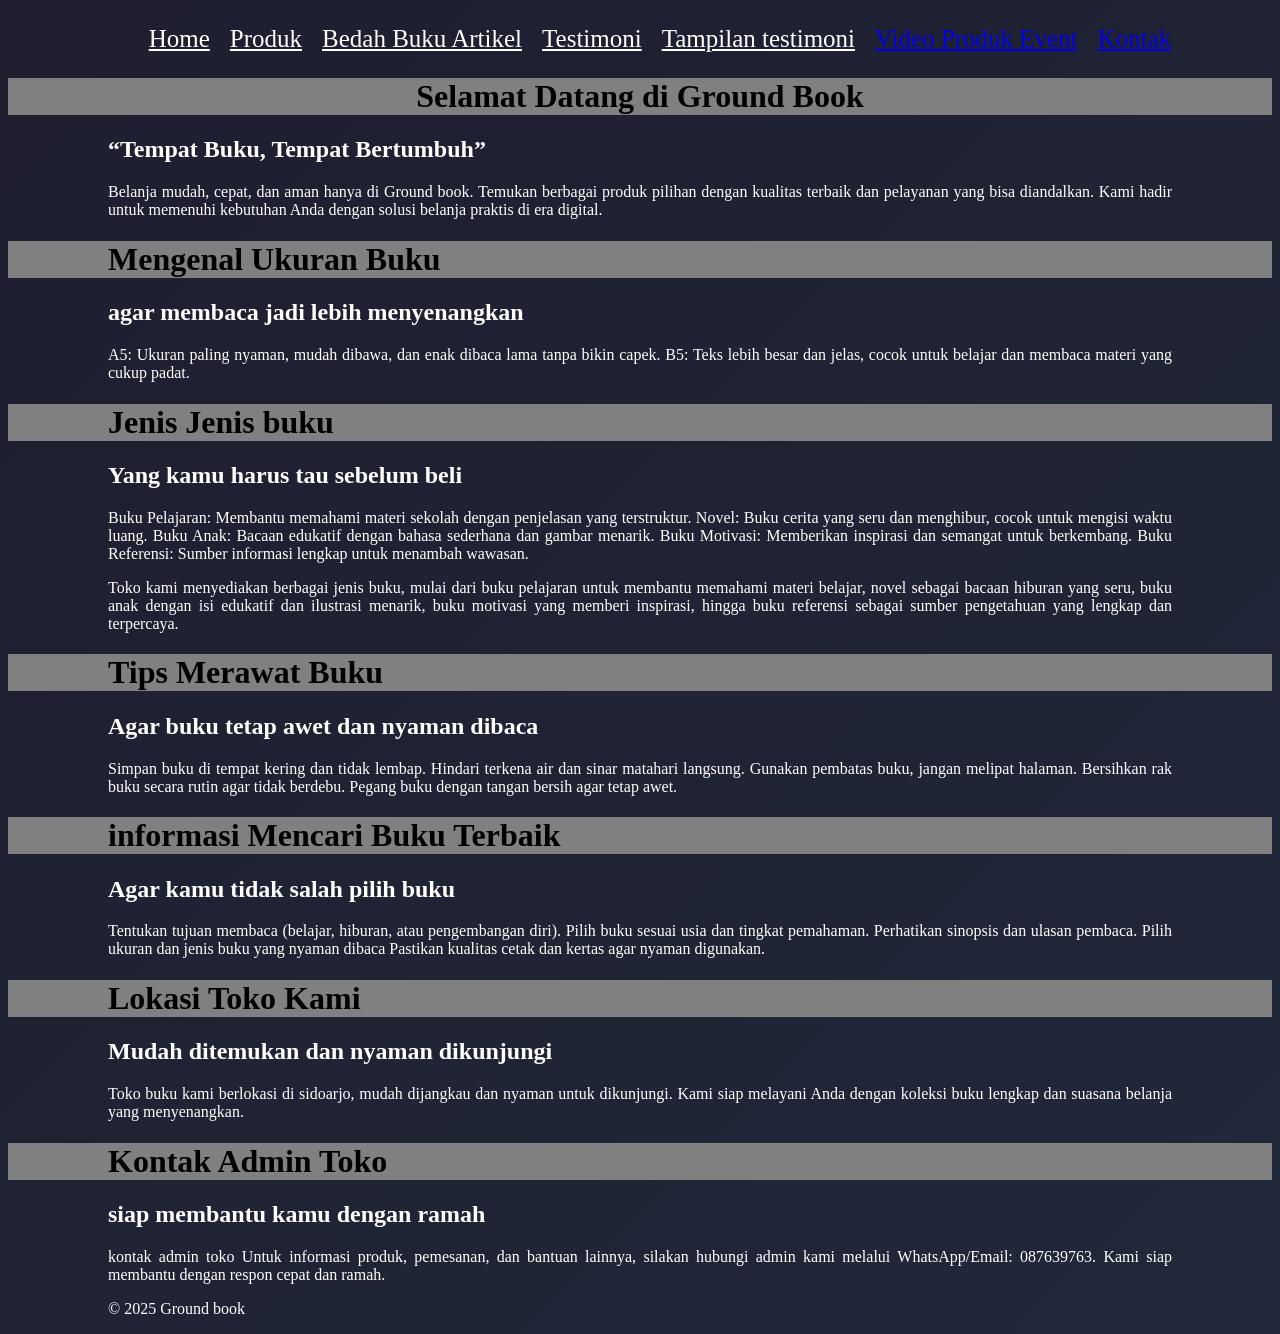
<file: Index.html>
<!DOCTYPE html>
<html lang="id">
<head>
<meta charset="UTF-8">
<meta name="viewport" content="width=device-width, initial-scale=1.0">
<title>Ground Book</title>
<link rel ="stylesheet" href ="style.css"/>
<nav class="navbar">
  <ul>
    <li class="Link"><a href="Home.html" class="Tulisan">Home</a></li>
    <li class="Link"><a href="produk.html" class="Tulisan">Produk</a></li>
    <li class="Link"><a href="bedah buku.html" class="Tulisan">Bedah Buku Artikel </a></li>
    <li class="Link"><a href="Testimoni.html" class="Tulisan">Testimoni</a></li>
    <li class="Link"><a href="tampil-testimoni.html"class="Tulisan">Tampilan testimoni</a></li>
    <li><a href="Video Produk Event.html">Video Produk Event</a></li>
<li><a href="Kontak.html">Kontak</a></li>
  </ul>
</nav>
</head>
<body class="Home">
    <h1 class="pembuka">  Selamat Datang di Ground Book </h1>
    <h2>“Tempat Buku, Tempat Bertumbuh”</h2>
    <p> Belanja mudah, cepat, dan aman hanya di Ground book. Temukan berbagai produk pilihan dengan kualitas terbaik dan pelayanan yang bisa diandalkan. Kami hadir untuk memenuhi kebutuhan Anda dengan solusi belanja praktis di era digital.
    </p>
    <h1>Mengenal Ukuran Buku </h1>
    <h2>agar membaca jadi lebih menyenangkan</h2>
    <p>A5: Ukuran paling nyaman, mudah dibawa, dan enak dibaca lama tanpa bikin capek.

B5: Teks lebih besar dan jelas, cocok untuk belajar dan membaca materi yang cukup padat.</p>
<h1>Jenis Jenis buku</h1>
<h2>Yang kamu harus tau sebelum beli</h2>
<p>Buku Pelajaran: Membantu memahami materi sekolah dengan penjelasan yang terstruktur.

Novel: Buku cerita yang seru dan menghibur, cocok untuk mengisi waktu luang.

Buku Anak: Bacaan edukatif dengan bahasa sederhana dan gambar menarik.

Buku Motivasi: Memberikan inspirasi dan semangat untuk berkembang.

Buku Referensi: Sumber informasi lengkap untuk menambah wawasan.</p>
<p>Toko kami menyediakan berbagai jenis buku, mulai dari buku pelajaran untuk membantu memahami materi belajar, novel sebagai bacaan hiburan yang seru, buku anak dengan isi edukatif dan ilustrasi menarik, buku motivasi yang memberi inspirasi, hingga buku referensi sebagai sumber pengetahuan yang lengkap dan terpercaya.</p>
<h1>Tips Merawat Buku</h1>
<h2>Agar buku tetap awet dan nyaman dibaca</h2>
<p>Simpan buku di tempat kering dan tidak lembap.

Hindari terkena air dan sinar matahari langsung.

Gunakan pembatas buku, jangan melipat halaman.

Bersihkan rak buku secara rutin agar tidak berdebu.

Pegang buku dengan tangan bersih agar tetap awet.</p>
<h1>informasi Mencari Buku Terbaik</h1>
<h2>Agar kamu tidak salah pilih buku</h2>
<p>Tentukan tujuan membaca (belajar, hiburan, atau pengembangan diri).

Pilih buku sesuai usia dan tingkat pemahaman.

Perhatikan sinopsis dan ulasan pembaca.

Pilih ukuran dan jenis buku yang nyaman dibaca

Pastikan kualitas cetak dan kertas agar nyaman digunakan.</p>
<h1>Lokasi Toko Kami</h1>
<h2>Mudah ditemukan dan nyaman dikunjungi</h2>
<p>Toko buku kami berlokasi di sidoarjo, mudah dijangkau dan nyaman untuk dikunjungi. Kami siap melayani Anda dengan koleksi buku lengkap dan suasana belanja yang menyenangkan.</p>
<h1>Kontak Admin Toko</h1>
<h2>siap membantu kamu dengan ramah</h2>
<p>kontak admin toko
Untuk informasi produk, pemesanan, dan bantuan lainnya, silakan hubungi admin kami melalui WhatsApp/Email: 087639763. Kami siap membantu dengan respon cepat dan ramah.</p>
</body>
<footer>
    <p>&copy; 2025 Ground book</p>
  </footer>
</html>
</file>
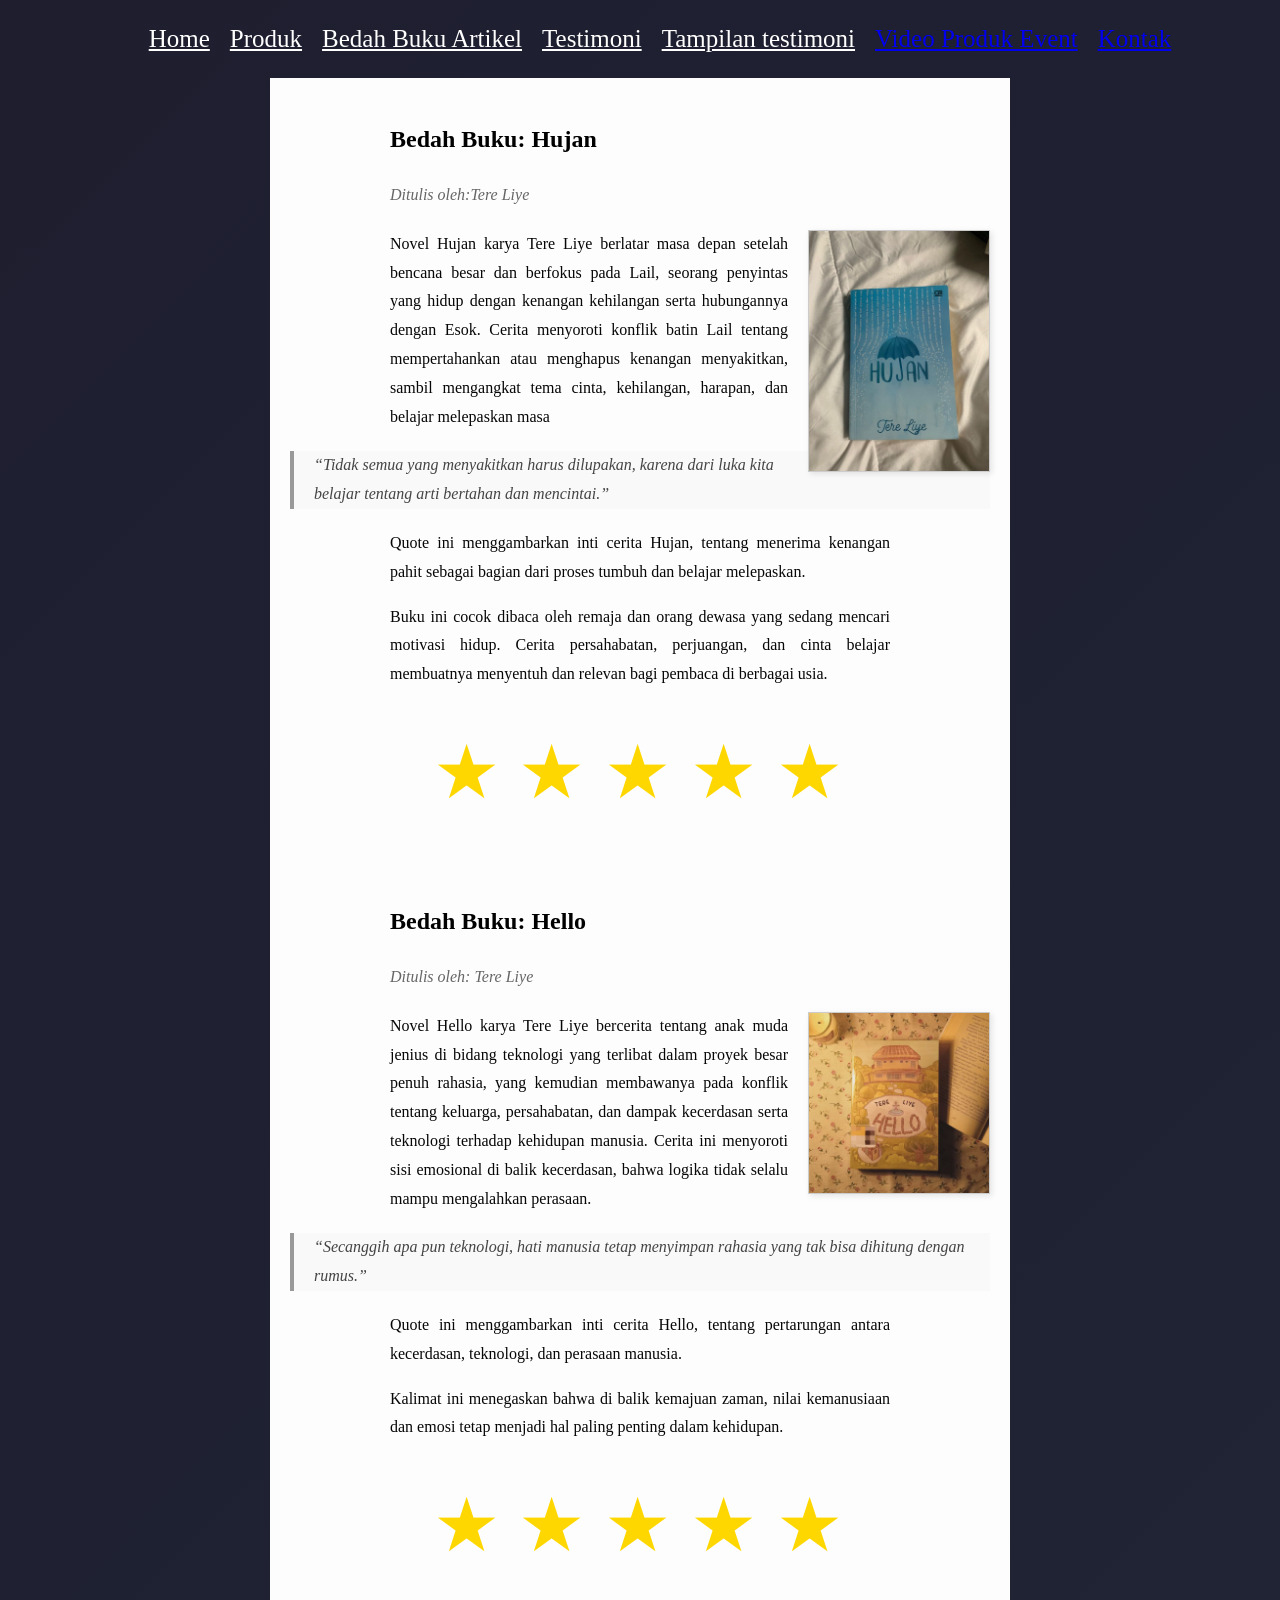
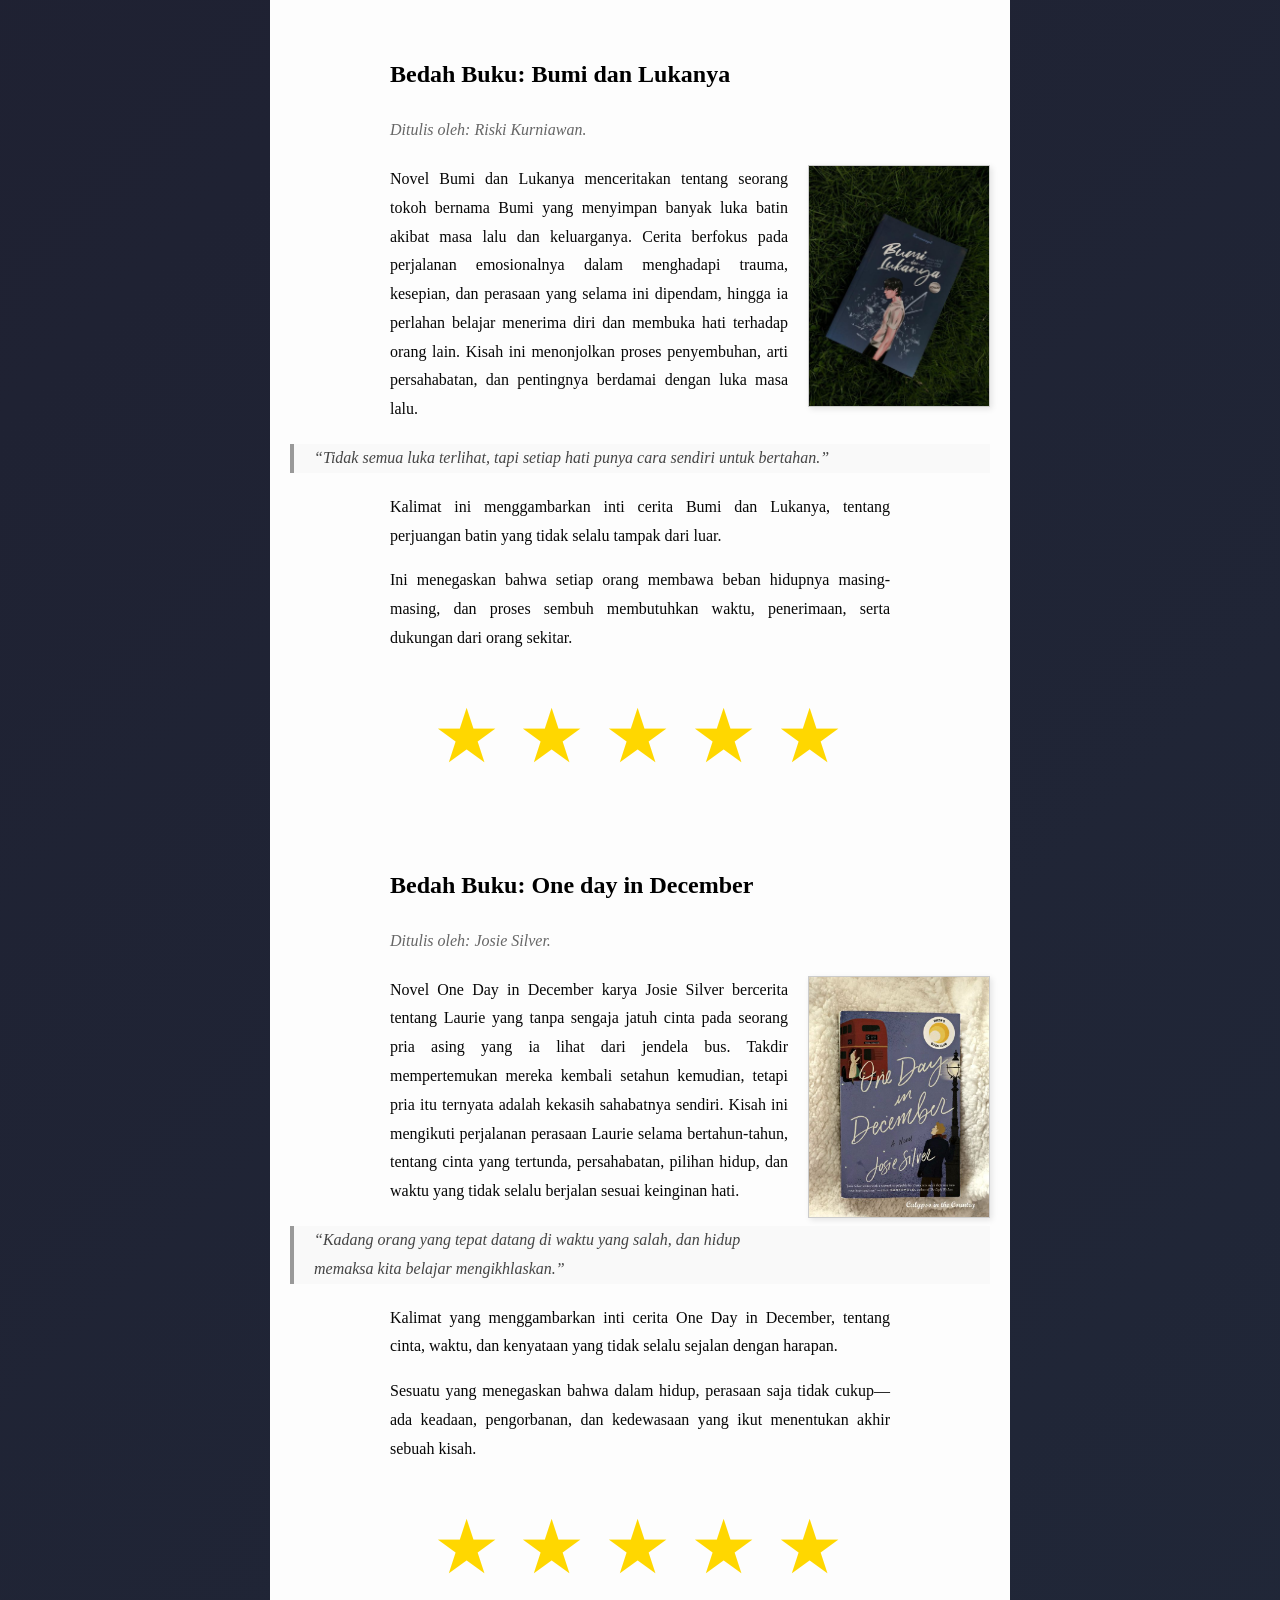
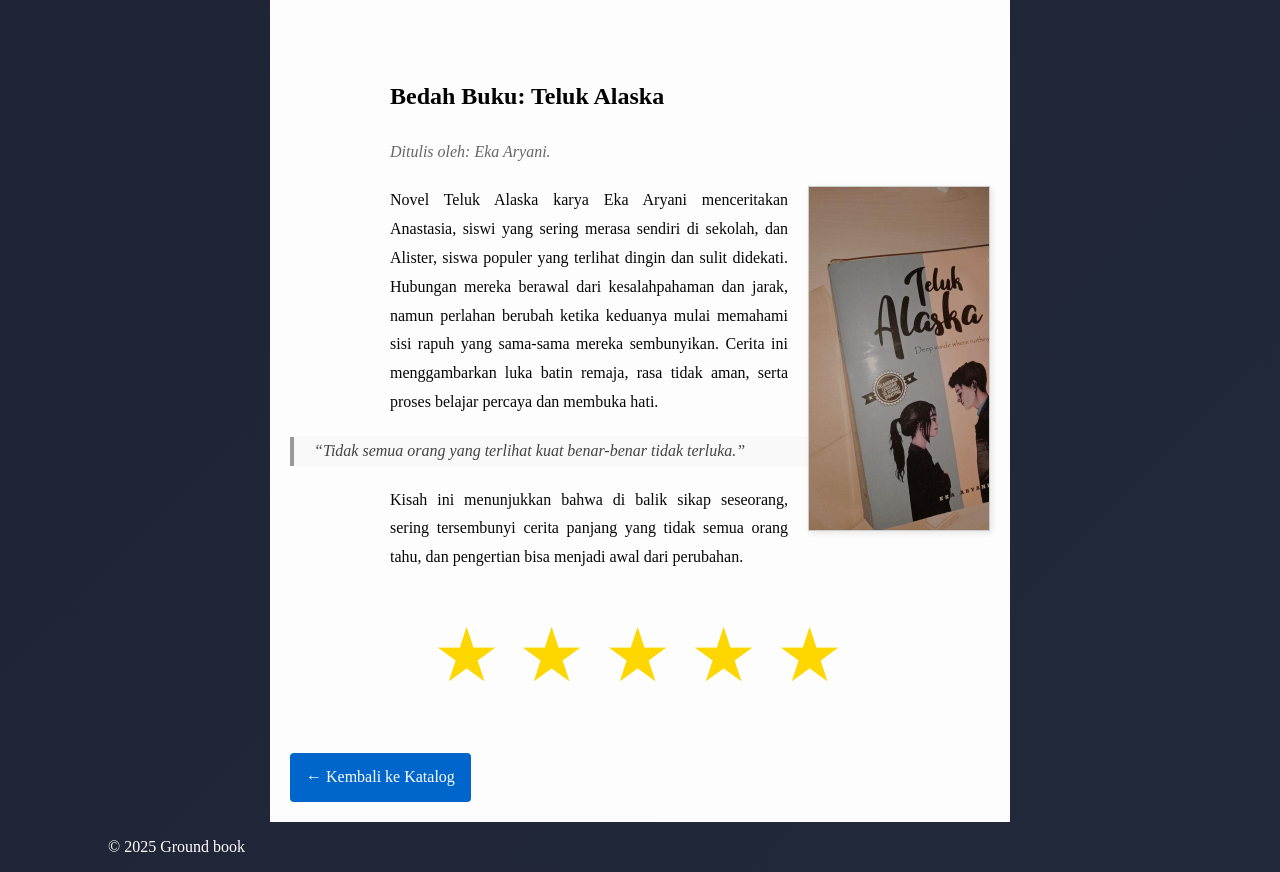
<file: bedah buku.html>
<!DOCTYPE html>
<html lang="id">
<head>
<meta charset="UTF-8">
<meta name="viewport" content="width=device-width, initial-scale=1.0">
<title>Bedah buku Ground</title>
<link rel ="stylesheet" href ="style.css"/>
<nav class="navbar">
  <ul>
    <li class="Link"><a href="Index.html" class="Tulisan">Home</a></li>
    <li class="Link"><a href="Produk.html" class="Tulisan">Produk</a></li>
     <li class="Link"><a href="Bedah buku.html" class="Tulisan">Bedah Buku Artikel</a></li>
     <li class="Link"><a href="Testimoni.html" class="Tulisan">Testimoni</a></li>
     <li class="Link"><a href="tampil-testimoni.html"class="Tulisan">Tampilan testimoni</a></li>
     <li><a href="Video Produk Event.html">Video Produk Event</a></li>
<li><a href="Kontak.html">Kontak</a></li>
  </ul>
</nav>
</head>
<body class="bedah">
<main class="artikel">
    <h2 style="color: black;">Bedah Buku: Hujan</h2>
    <p class="penulis">Ditulis oleh:Tere Liye</p>

    <img src="image/novel.jpg" alt="Sampul Novel hujan" class="sampul">

   <p>Novel Hujan karya Tere Liye berlatar masa depan setelah bencana besar dan berfokus pada Lail, seorang penyintas yang hidup dengan kenangan kehilangan serta hubungannya dengan Esok. Cerita menyoroti konflik batin Lail tentang mempertahankan atau menghapus kenangan menyakitkan, sambil mengangkat tema cinta, kehilangan, harapan, dan belajar melepaskan masa </p>
    <blockquote>
      “Tidak semua yang menyakitkan harus dilupakan, karena dari luka kita belajar tentang arti bertahan dan mencintai.”
    </blockquote>

    <p>
      Quote ini menggambarkan inti cerita Hujan, tentang menerima kenangan pahit sebagai bagian dari proses tumbuh dan belajar melepaskan.

    <p>
      Buku ini cocok dibaca oleh remaja dan orang dewasa yang sedang mencari motivasi hidup. Cerita persahabatan, perjuangan, dan cinta belajar
      membuatnya menyentuh dan relevan bagi pembaca di berbagai usia.
    </p>
    
    <div class="rating">
        <span>★</span>
        <span>★</span>
        <span>★</span>
        <span>★</span>
        <span>★</span>
    </div>
  </main>

  <main class="artikel">
    <h2 style="color: black;">Bedah Buku: Hello</h2>
    <p class="penulis">Ditulis oleh: Tere Liye</p>

    <img src="image/hello.jpg" alt="Sampul novel hello" class="sampul">

    <p>Novel Hello karya Tere Liye bercerita tentang anak muda jenius di bidang teknologi yang terlibat dalam proyek besar penuh rahasia, yang kemudian membawanya pada konflik tentang keluarga, persahabatan, dan dampak kecerdasan serta teknologi terhadap kehidupan manusia. Cerita ini menyoroti sisi emosional di balik kecerdasan, bahwa logika tidak selalu mampu mengalahkan perasaan.</p>
      
    

    <blockquote>
      “Secanggih apa pun teknologi, hati manusia tetap menyimpan rahasia yang tak bisa dihitung dengan rumus.”
    </blockquote>

    <p>Quote ini menggambarkan inti cerita Hello, tentang pertarungan antara kecerdasan, teknologi, dan perasaan manusia.</p>

    <p>
      Kalimat ini menegaskan bahwa di balik kemajuan zaman, nilai kemanusiaan dan emosi tetap menjadi hal paling penting dalam kehidupan.
    </p>
    <div class="rating">
        <span>★</span>
        <span>★</span>
        <span>★</span>
        <span>★</span>
        <span>★</span>
</div>

  </main>
  <main class="artikel">
    <h2 style="color: black;">Bedah Buku: Bumi dan Lukanya</h2>
    <p class="penulis">Ditulis oleh: Riski Kurniawan.</p>

    <img src="image/Bumi dan lukanya.jpg" alt="Sampul bumi dan lukanya" class="sampul">

    <p>
   Novel Bumi dan Lukanya menceritakan tentang seorang tokoh bernama Bumi yang menyimpan banyak luka batin akibat masa lalu dan keluarganya. Cerita berfokus pada perjalanan emosionalnya dalam menghadapi trauma, kesepian, dan perasaan yang selama ini dipendam, hingga ia perlahan belajar menerima diri dan membuka hati terhadap orang lain. Kisah ini menonjolkan proses penyembuhan, arti persahabatan, dan pentingnya berdamai dengan luka masa lalu.
    </p>

    <blockquote>
      “Tidak semua luka terlihat, tapi setiap hati punya cara sendiri untuk bertahan.”
    </blockquote>

    <p>
      Kalimat ini menggambarkan inti cerita Bumi dan Lukanya, tentang perjuangan batin yang tidak selalu tampak dari luar.

    <p>
     Ini menegaskan bahwa setiap orang membawa beban hidupnya masing-masing, dan proses sembuh membutuhkan waktu, penerimaan, serta dukungan dari orang sekitar.
    </p>
    <div class="rating">
        <span>★</span>
        <span>★</span>
        <span>★</span>
        <span>★</span>
        <span>★</span>
</div>

  </main>
  <main class="artikel">
    <h2 style="color: black;">Bedah Buku: One day in December</h2>
    <p class="penulis">Ditulis oleh: Josie Silver.</p>

    <img src="image/one day in december.jpg" alt="Sampul one day in december" class="sampul">

    <p>
   Novel One Day in December karya Josie Silver bercerita tentang Laurie yang tanpa sengaja jatuh cinta pada seorang pria asing yang ia lihat dari jendela bus. Takdir mempertemukan mereka kembali setahun kemudian, tetapi pria itu ternyata adalah kekasih sahabatnya sendiri. Kisah ini mengikuti perjalanan perasaan Laurie selama bertahun-tahun, tentang cinta yang tertunda, persahabatan, pilihan hidup, dan waktu yang tidak selalu berjalan sesuai keinginan hati.
</p>
    <blockquote>
      “Kadang orang yang tepat datang di waktu yang salah, dan hidup memaksa kita belajar mengikhlaskan.”
    </blockquote>

    <p>
      Kalimat yang menggambarkan inti cerita One Day in December, tentang cinta, waktu, dan kenyataan yang tidak selalu sejalan dengan harapan.
    <p>
     Sesuatu yang menegaskan bahwa dalam hidup, perasaan saja tidak cukup—ada keadaan, pengorbanan, dan kedewasaan yang ikut menentukan akhir sebuah kisah.
    </p>
    <div class="rating">
        <span>★</span>
        <span>★</span>
        <span>★</span>
        <span>★</span>
        <span>★</span>
</div>

  </main>
  <main class="artikel">
    <h2 style="color: black;">Bedah Buku: Teluk Alaska</h2>
    <p class="penulis">Ditulis oleh: Eka Aryani.</p>

    <img src="image/Teluk Alaska Novel.jpg" alt="Sampul teluk alaska" class="sampul">

    <p>Novel Teluk Alaska karya Eka Aryani menceritakan Anastasia, siswi yang sering merasa sendiri di sekolah, dan Alister, siswa populer yang terlihat dingin dan sulit didekati. Hubungan mereka berawal dari kesalahpahaman dan jarak, namun perlahan berubah ketika keduanya mulai memahami sisi rapuh yang sama-sama mereka sembunyikan. Cerita ini menggambarkan luka batin remaja, rasa tidak aman, serta proses belajar percaya dan membuka hati.
    </p>

    <blockquote>
      “Tidak semua orang yang terlihat kuat benar-benar tidak terluka.”
    </blockquote>

    <p>Kisah ini menunjukkan bahwa di balik sikap seseorang, sering tersembunyi cerita panjang yang tidak semua orang tahu, dan pengertian bisa menjadi awal dari perubahan.</p>
  <div class="rating">
        <span>★</span>
        <span>★</span>
        <span>★</span>
        <span>★</span>
        <span>★</span>
</div>


    <a href="produk.html" class="btn-kembali">← Kembali ke Katalog</a>
  </main>
    <footer>
    <p style="color: white;">&copy; 2025 Ground book</p>
  </footer>


</body>
</html>
</file>
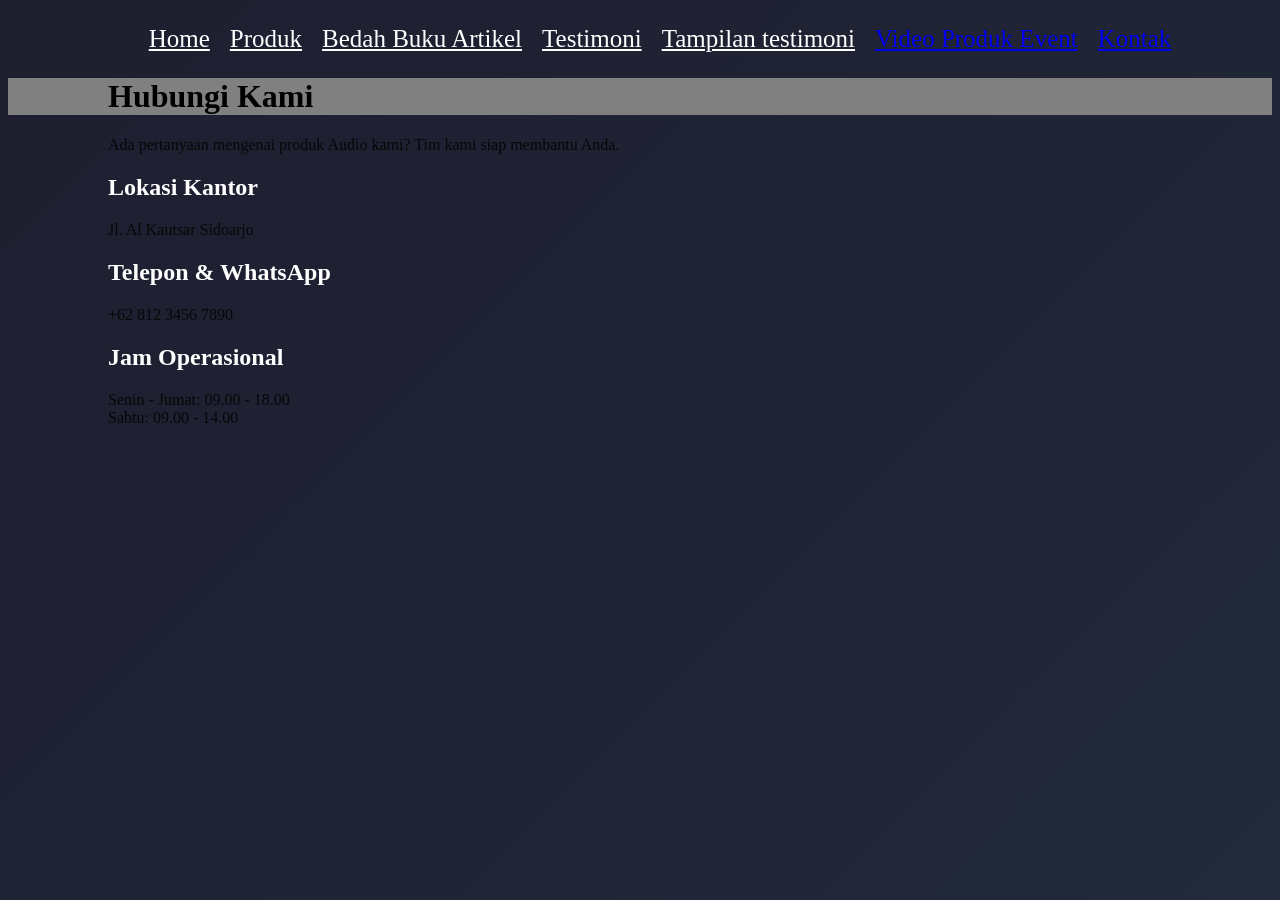
<file: Kontak.html>
<!DOCTYPE html>
<html lang="id">
<head>
<meta charset="UTF-8">
<meta name="viewport" content="width=device-width, initial-scale=1.0">
<title>Bedah buku Ground</title>
<link rel ="stylesheet" href ="style.css"/>
<nav class="navbar">
  <ul>
    <li class="Link"><a href="Index.html" class="Tulisan">Home</a></li>
    <li class="Link"><a href="Produk.html" class="Tulisan">Produk</a></li>
     <li class="Link"><a href="Bedah buku.html" class="Tulisan">Bedah Buku Artikel</a></li>
     <li class="Link"><a href="Testimoni.html" class="Tulisan">Testimoni</a></li>
     <li class="Link"><a href="tampil-testimoni.html"class="Tulisan">Tampilan testimoni</a></li>
     <li><a href="Video Produk Event.html">Video Produk Event</a></li>
<li><a href="Kontak.html">Kontak</a></li>
  </ul>
</nav>
</head>

<body>
    <div class="contact-wrapper">
    <div class="contact-header">
        <h1>Hubungi Kami</h1>
        <p>Ada pertanyaan mengenai produk Audio kami? Tim kami siap membantu Anda.</p>
    </div>

    <div class="contact-grid">
        <div class="info-side">
            <div class="info-box">
                <i class="fas fa-location-dot"></i>
                <div>
                    <h2>Lokasi Kantor</h2>
                    <p>Jl. Al Kautsar Sidoarjo</p>
                </div>
            </div>

            <div class="info-box">
                <i class="fas fa-phone"></i>
                <div>
                    <h2>Telepon & WhatsApp</h2>
                    <p>+62 812 3456 7890</p>
                </div>
            </div>

            <div class="info-box">
                <i class="fas fa-clock"></i>
                <div>
                    <h2>Jam Operasional</h2>
                    <p>Senin - Jumat: 09.00 - 18.00<br>Sabtu: 09.00 - 14.00</p>
                </div>
            </div>


        </div>

    <div class="map-container">
        <iframe src="https://www.google.com/maps/embed?pb=!1m18!1m12!1m3!1d3957.1472856424264!2d112.6455903748651!3d-7.38754789262208!2m3!1f0!2f0!3f0!3m2!1i1024!2i768!4f13.1!3m3!1m2!1s0x2dd7e2f40676d005%3A0x26e010ff086e0f22!2sPesantren%20Al%20Kautsar%20Sidoarjo!5e0!3m2!1sid!2sid!4v1709360000000!5m2!1sid!2sid"width="100%" height="300" style="border:0;" allowfullscreen="" loading="lazy"></iframe>
    </div>
</div>
</body>
</file>
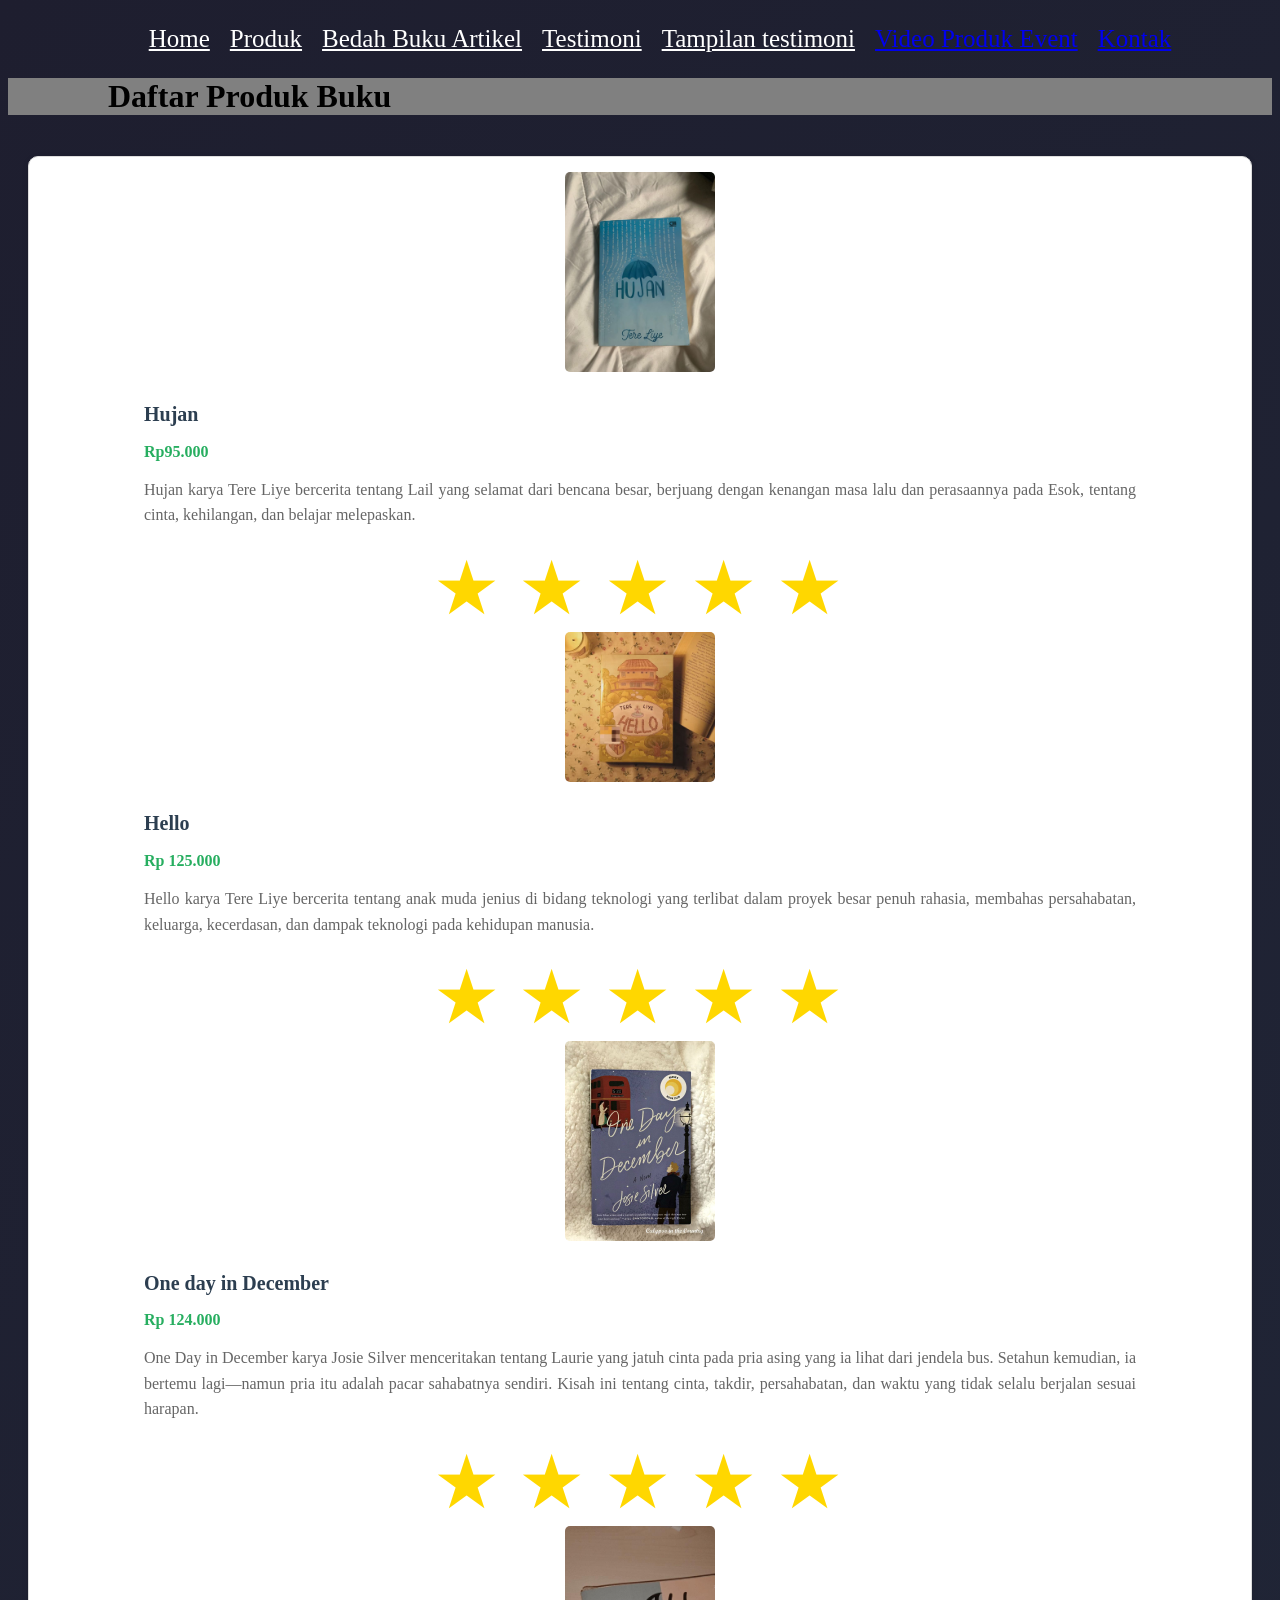
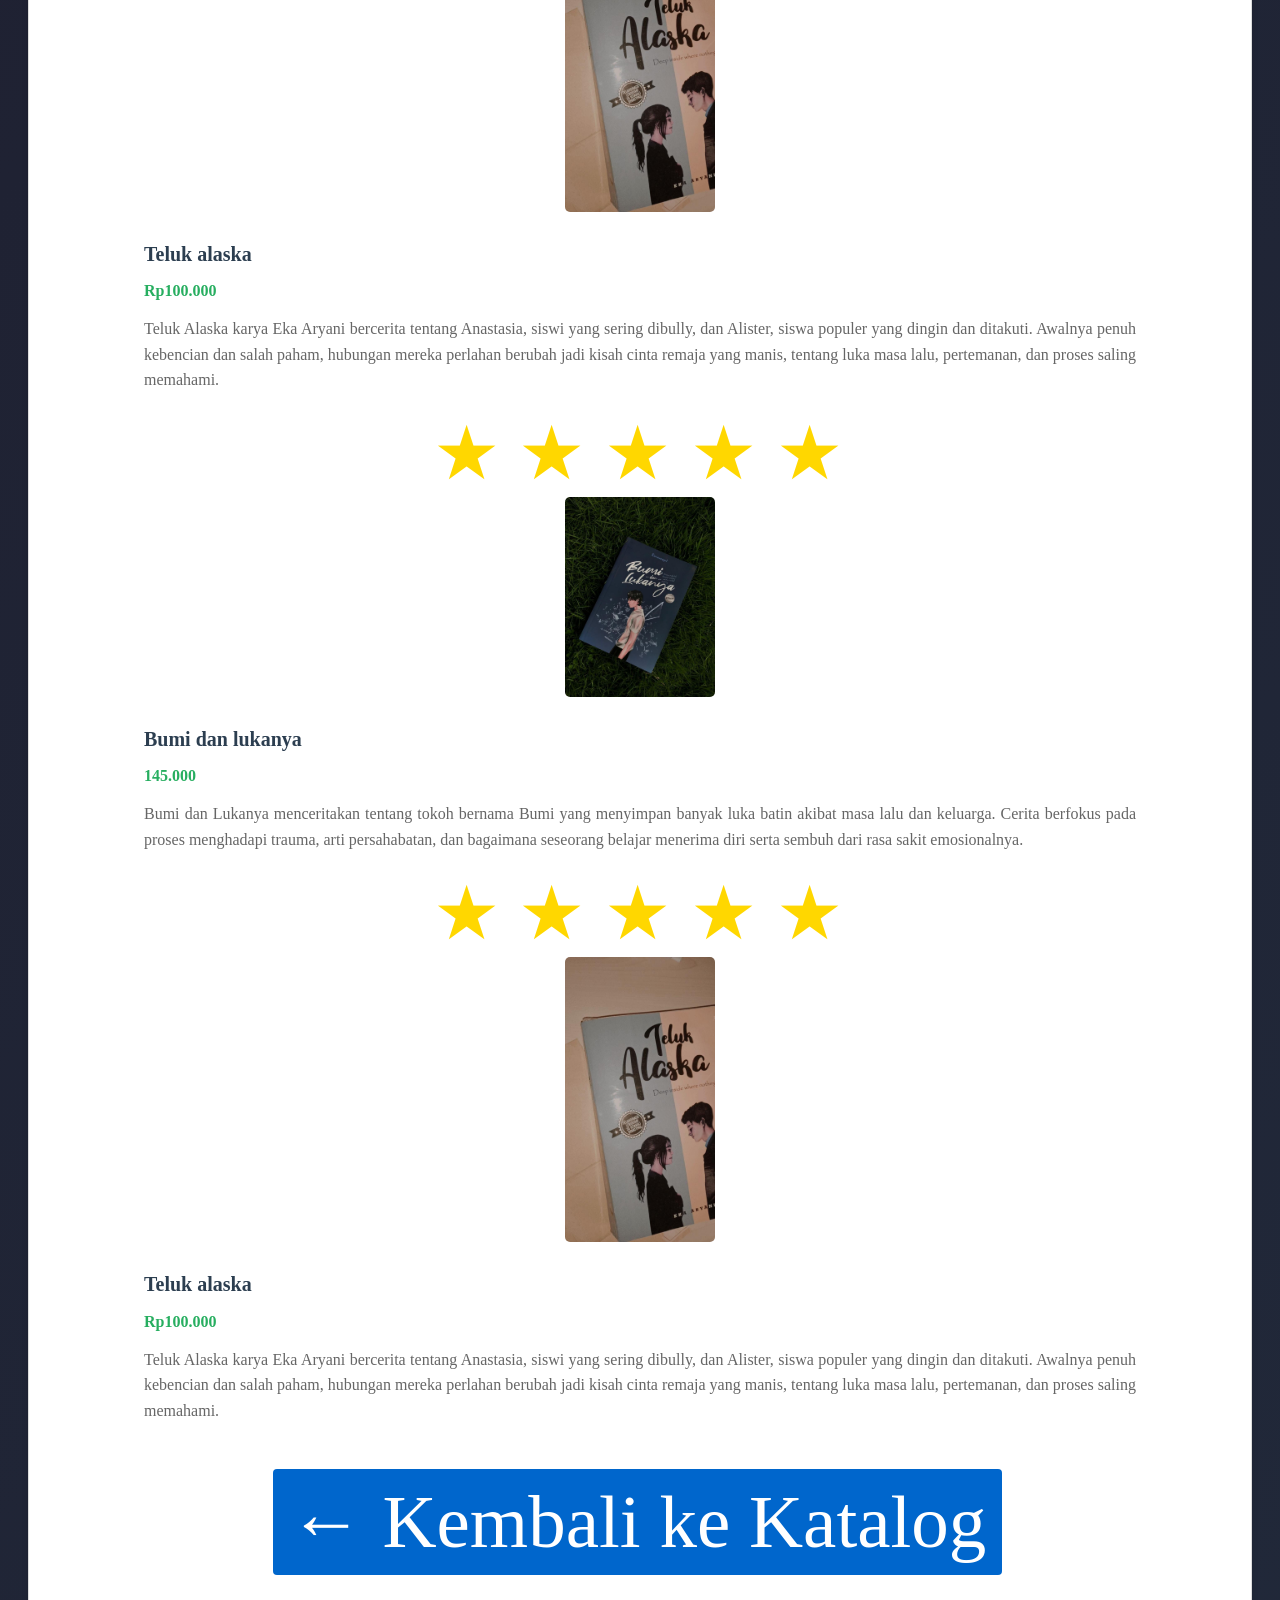
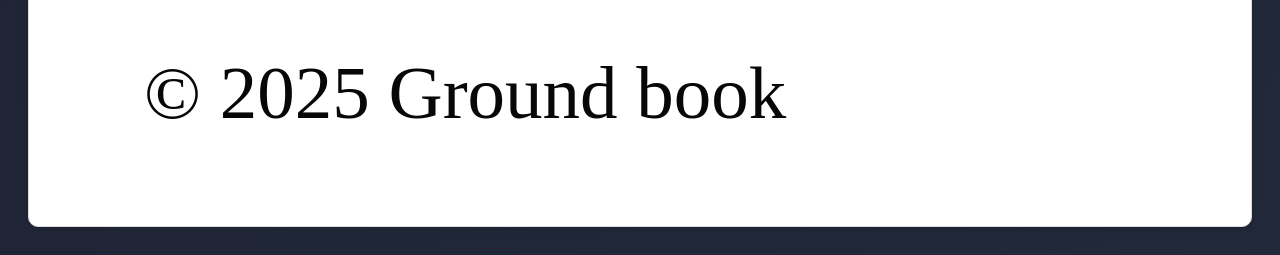
<file: produk.html>
<!DOCTYPE html>
<html lang="id">
<head>
<meta charset="UTF-8">
<meta name="viewport" content="width=device-width, initial-scale=1.0">
<title>Profile Usaha Buku Ferdyano</title>
<link rel ="stylesheet" href ="style.css"/>
<nav class="navbar">
  <ul>
    <li class="Link"><a href="Index.html" class="Tulisan">Home</a></li>
    <li class="Link"><a href="Produk.html" class="Tulisan">Produk</a></li>
     <li class="Link"><a href="Bedah buku.html" class="Tulisan">Bedah Buku Artikel</a></li>
     <li class="Link"><a href="Testimoni.html" class="Tulisan">Testimoni</a></li>
     <li class="Link"><a href="tampil-testimoni.html"class="Tulisan">Tampilan testimoni</a></li>
     <li><a href="Video Produk Event.html">Video Produk Event</a></li>
<li><a href="Kontak.html">Kontak</a></li>
  </ul>
</nav>
</head>
<body>
<h1>Daftar Produk Buku</h1>
<section class="daftar-produk">
<div class="produk">
<img src="image/novel.jpg" alt ="buku 1"/>
<h2>Hujan</h2>
<p class="harga">Rp95.000</p>
<p class="deskripsi">Hujan karya Tere Liye bercerita tentang Lail yang selamat dari bencana besar, berjuang dengan kenangan masa lalu dan perasaannya pada Esok, tentang cinta, kehilangan, dan belajar melepaskan.</p>
<div class="rating">
        <span>★</span>
        <span>★</span>
        <span>★</span>
        <span>★</span>
        <span>★</span>
</div>

<img src="image/hello.jpg" alt="book 2"/>
<h2>Hello</h2>
<p class="harga">Rp 125.000</p>
<p class="deskripsi">Hello karya Tere Liye bercerita tentang anak muda jenius di bidang teknologi yang terlibat dalam proyek besar penuh rahasia, membahas persahabatan, keluarga, kecerdasan, dan dampak teknologi pada kehidupan manusia.</p>
<div class="rating">
        <span>★</span>
        <span>★</span>
        <span>★</span>
        <span>★</span>
        <span>★</span>
</div>

<img src="image/one day in december.jpg" alt="book 3"/>
<h2>One day in December</h2>
<p class="harga">Rp 124.000</p>
<p class="deskripsi">One Day in December karya Josie Silver menceritakan tentang Laurie yang jatuh cinta pada pria asing yang ia lihat dari jendela bus. Setahun kemudian, ia bertemu lagi—namun pria itu adalah pacar sahabatnya sendiri. Kisah ini tentang cinta, takdir, persahabatan, dan waktu yang tidak selalu berjalan sesuai harapan.</p>
<div class="rating">
        <span>★</span>
        <span>★</span>
        <span>★</span>
        <span>★</span>
        <span>★</span>
</div>

<img src="image/Teluk Alaska Novel.jpg" alt="book 4"/>
<h2>Teluk alaska</h2>
<p class="harga">Rp100.000</p>
<p class="deskripsi">Teluk Alaska karya Eka Aryani bercerita tentang Anastasia, siswi yang sering dibully, dan Alister, siswa populer yang dingin dan ditakuti. Awalnya penuh kebencian dan salah paham, hubungan mereka perlahan berubah jadi kisah cinta remaja yang manis, tentang luka masa lalu, pertemanan, dan proses saling memahami.</p>
<div class="rating">
        <span>★</span>
        <span>★</span>
        <span>★</span>
        <span>★</span>
        <span>★</span>
</div>

<img src="image/Bumi dan lukanya.jpg" alt="book 5"/>
<h2>Bumi dan lukanya</h2>
<p class="harga">145.000</p>
<p class="deskripsi">Bumi dan Lukanya menceritakan tentang tokoh bernama Bumi yang menyimpan banyak luka batin akibat masa lalu dan keluarga. Cerita berfokus pada proses menghadapi trauma, arti persahabatan, dan bagaimana seseorang belajar menerima diri serta sembuh dari rasa sakit emosionalnya.</p>
<div class="rating">
        <span>★</span>
        <span>★</span>
        <span>★</span>
        <span>★</span>
        <span>★</span>
</div>
<img src="image/Teluk Alaska Novel.jpg" alt="book 4"/>
<h2>Teluk alaska</h2>
<p class="harga">Rp100.000</p>
<p class="deskripsi">Teluk Alaska karya Eka Aryani bercerita tentang Anastasia, siswi yang sering dibully, dan Alister, siswa populer yang dingin dan ditakuti. Awalnya penuh kebencian dan salah paham, hubungan mereka perlahan berubah jadi kisah cinta remaja yang manis, tentang luka masa lalu, pertemanan, dan proses saling memahami.</p>
<div class="rating">
<a href="Home.html" class="btn-kembali">← Kembali ke Katalog</a>
 <footer>
    <p>&copy; 2025 Ground book</p>
  </footer>

</div>
</body>

<html>
</file>
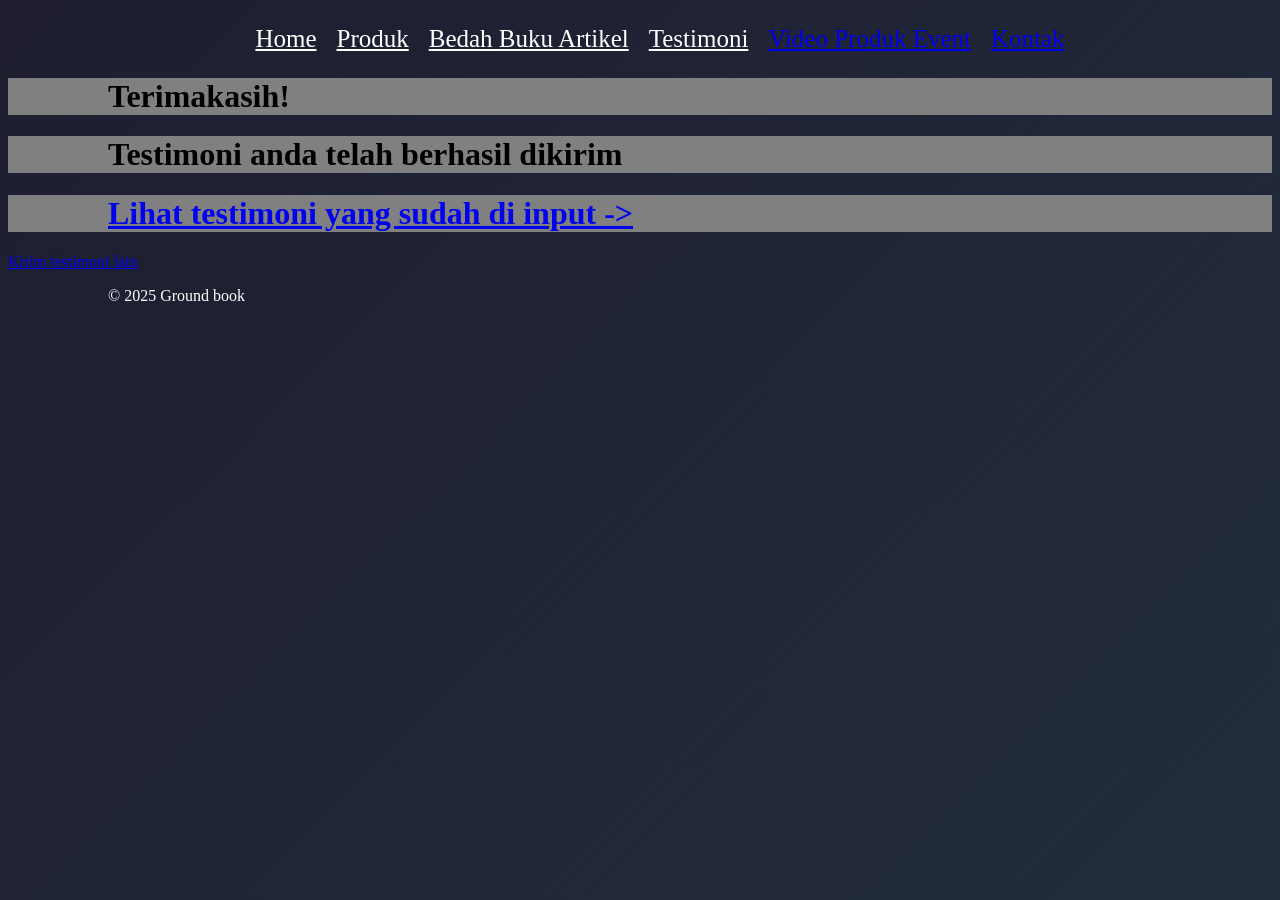
<file: Proses testimoni.html>
<!DOCTYPE html>
<html lang="id">
<head>
<meta charset="UTF-8">
<meta name="viewport" content="width=device-width, initial-scale=1.0">
<title>Testimoni</title>
<link rel="stylesheet" href="style.css">
<nav class="navbar">
  <ul>
    <li class="Link"><a href="Index.html" class="Tulisan">Home</a></li>
    <li class="Link"><a href="Produk.html" class="Tulisan">Produk</a></li>
     <li class="Link"><a href="Bedah buku.html" class="Tulisan">Bedah Buku Artikel</a></li>
     <li class="Link"><a href="Testimoni.html" class="Tulisan">Testimoni</a></li>
     <li><a href="Video Produk Event.html">Video Produk Event</a></li>
<li><a href="Kontak.html">Kontak</a></li>
  </ul>
</nav>
</head>
<body>
    <main class="konfirmasi">
        <h1>Terimakasih!</h1>
        <h1>Testimoni anda telah berhasil dikirim</h1>
        <h1><a href="tampil-testimoni.html">Lihat testimoni yang sudah di input -></a></h1>
        <section class="testimoni-terikirim"></section>
        <a href="Testimoni.html">Kirim testimoni lain</a>
    </main>
    <footer>
    <p style="color: white;">&copy; 2025 Ground book</p>
  </footer>

</body>
</html>
</file>
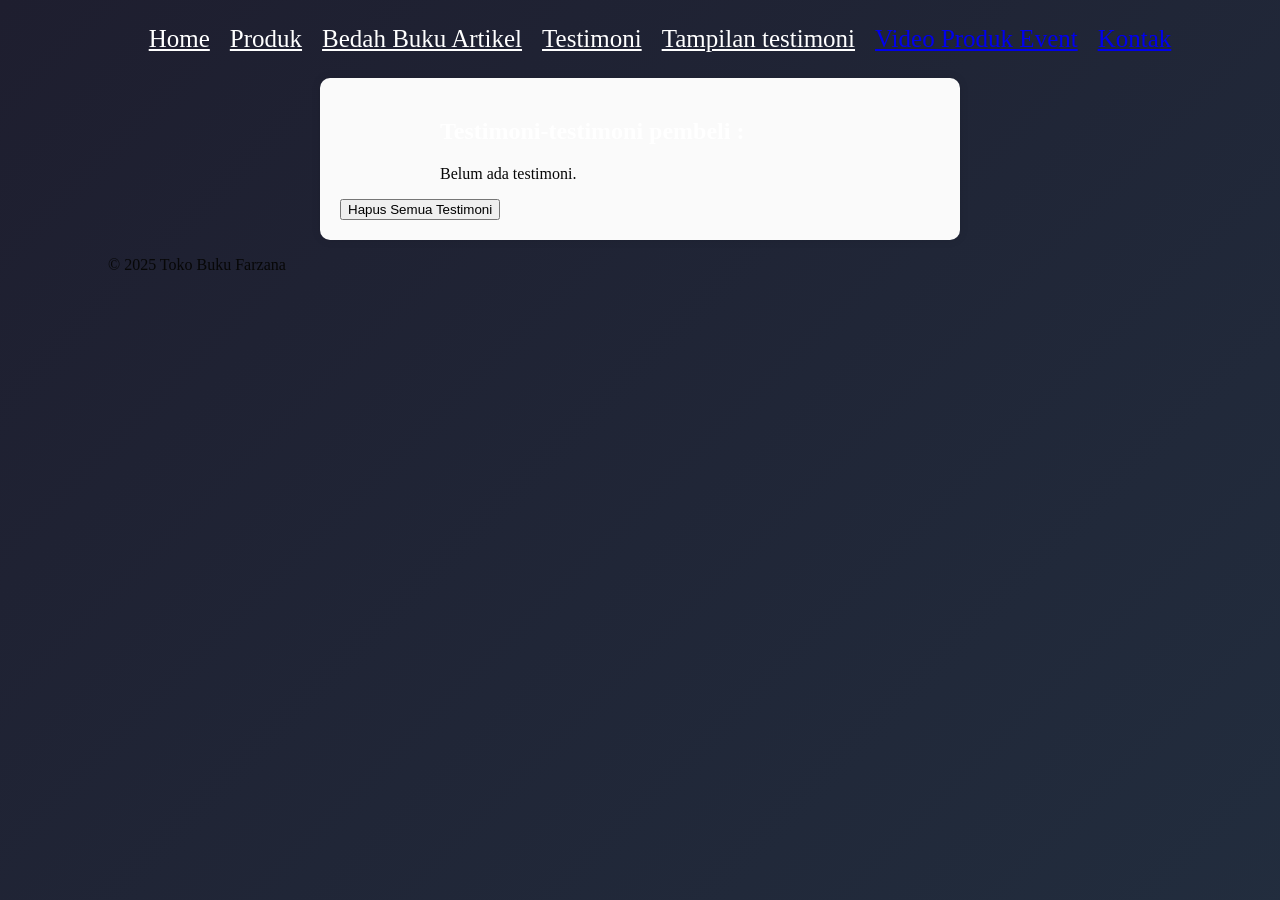
<file: tampil-testimoni.html>
<!DOCTYPE html>
<html lang="id">
<head>
<meta charset="UTF-8">
<meta name="viewport" content="width=device-width, initial-scale=1.0">
<title>Ground Book</title>
<link rel ="stylesheet" href ="style.css"/>
</head>
<body>
  <nav class="navbar">
  <ul>
    <li class="Link"><a href="Index.html" class="Tulisan">Home</a></li>
    <li class="Link"><a href="Produk.html" class="Tulisan">Produk</a></li>
    <li class="Link"><a href="Bedah buku.html" class="Tulisan">Bedah Buku Artikel </a></li>
    <li class="Link"><a href="Testimoni.html" class="Tulisan">Testimoni</a></li>
    <li class="Link"><a href="tampil-testimoni.html"class="Tulisan">Tampilan testimoni</a></li>
    <li><a href="Video Produk Event.html">Video Produk Event</a></li>
<li><a href="Kontak.html">Kontak</a></li>
  </ul>
</nav>
  <main class="formulir">
    <h2>Testimoni-testimoni pembeli :</h2>
    <div id="daftarTestimoni"></div>
    <button id="hapusSemua">Hapus Semua Testimoni</button>
  </div>

    <section>
    <div id="daftarTestimoni"></div>
    </section>
  </main>

  <footer>
    <p>&copy; 2025 Toko Buku Farzana</p>
  </footer>

   <script>
    const container = document.getElementById('daftarTestimoni');
    const testimoniList = JSON.parse(localStorage.getItem('testimoniList')) || [];

    if (testimoniList.length === 0) {
      container.innerHTML = "<p>Belum ada testimoni.</p>";
    } else {
      testimoniList.forEach((t, i) => {
        const el = document.createElement('div');
        el.className = 'testimoni-box';
        el.innerHTML = `
          <p><strong>Nama:</strong> ${t.nama}</p>
          <p><strong>Email:</strong> ${t.email}</p>
          <p><strong>Pesan:</strong> ${t.pesan}</p>
        `;
        container.appendChild(el);
      });
    }


      document.getElementById("hapusSemua").addEventListener("click", function() {
      const konfirmasi = confirm("Apakah Anda yakin ingin menghapus semua testimoni?");
      if (konfirmasi) {
        localStorage.removeItem("testimoniList");
        location.reload();
         
      }
       });
  </script>
</body>
</file>
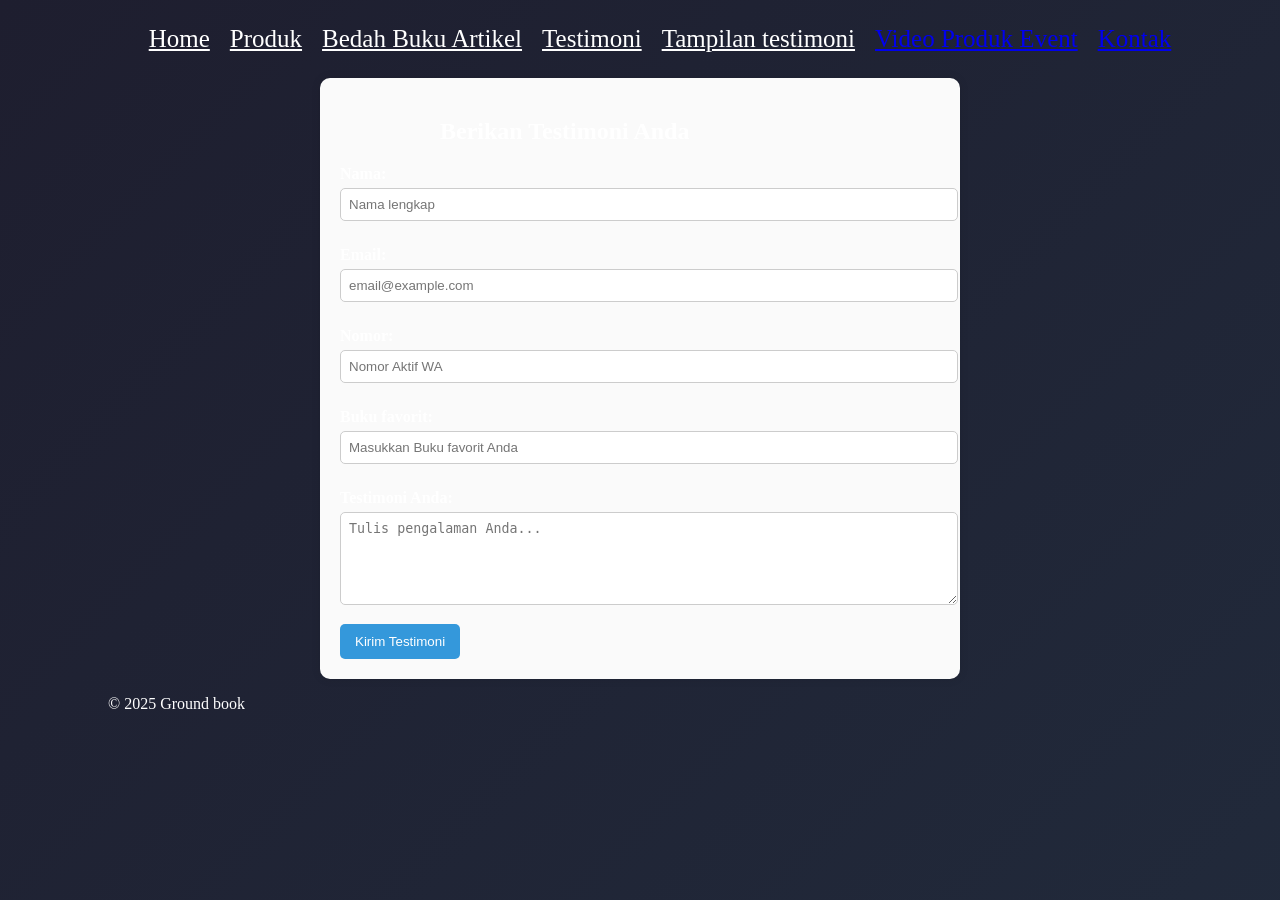
<file: Testimoni.html>
<!DOCTYPE html>
<html lang="id">
<head>
<meta charset="UTF-8">
<meta name="viewport" content="width=device-width, initial-scale=1.0">
<title>Testimoni</title>
<link rel ="stylesheet" href ="style.css"/>
<nav class="navbar">
  <ul>
    <li class="Link"><a href="Index.html".html" class="Tulisan">Home</a></li>
    <li class="Link"><a href="Produk.html" class="Tulisan">Produk</a></li>
     <li class="Link"><a href="Bedah buku.html" class="Tulisan">Bedah Buku Artikel</a></li>
     <li class="Link"><a href="Testimoni.html" class="Tulisan">Testimoni</a></li>
     <li class="Link"><a href="tampil-testimoni.html"class="Tulisan">Tampilan testimoni</a></li>
     <li><a href="Video Produk Event.html">Video Produk Event</a></li>
<li><a href="Kontak.html">Kontak</a></li>
  </ul>
</nav>
</head>
<body>
<main class="formulir">
    <h2>Berikan Testimoni Anda</h2>
    <form id="formTestimoni">
      <label for="nama">Nama:</label>
      <input type="text" id="nama" name="nama" required placeholder="Nama lengkap">

      <label for="email">Email:</label>
      <input type="email" id="email" name="email" required placeholder="email@example.com">

      <label for="Nomor">Nomor:</label>
      <input type="Nomor" id="Nomor" name="Nomor" required placeholder="Nomor Aktif WA">

      <label for="Buku  favorit">Buku  favorit:</label>
      <input type="Buku  favorit" id="Buku  favorit" name="Buku  favorit" required placeholder="Masukkan Buku favorit Anda">

      <label for="pesan">Testimoni Anda:</label>
      <textarea id="pesan" name="pesan" required placeholder="Tulis pengalaman Anda..." rows="5"></textarea>

      <button type="submit">Kirim Testimoni</button>
    </form>
  </main>

  <footer>
    <p style="color: white;">&copy; 2025 Ground book</p>
  </footer>
<script>
    document.getElementById('formTestimoni').addEventListener('submit', function(e) {
      e.preventDefault();

      const nama = document.getElementById('nama').value;
      const email = document.getElementById('email').value;
      const pesan = document.getElementById('pesan').value;

      const dataBaru = { nama, email, pesan };

      // Ambil list dari localStorage
      const testimoniList = JSON.parse(localStorage.getItem('testimoniList')) || [];

      // Tambahkan testimoni baru
      testimoniList.push(dataBaru);

      // Simpan kembali ke localStorage
      localStorage.setItem('testimoniList', JSON.stringify(testimoniList));

      // Arahkan ke halaman konfirmasi
      window.location.href = 'Proses testimoni.html';
    });
  </script>
</body>
</html>
</file>
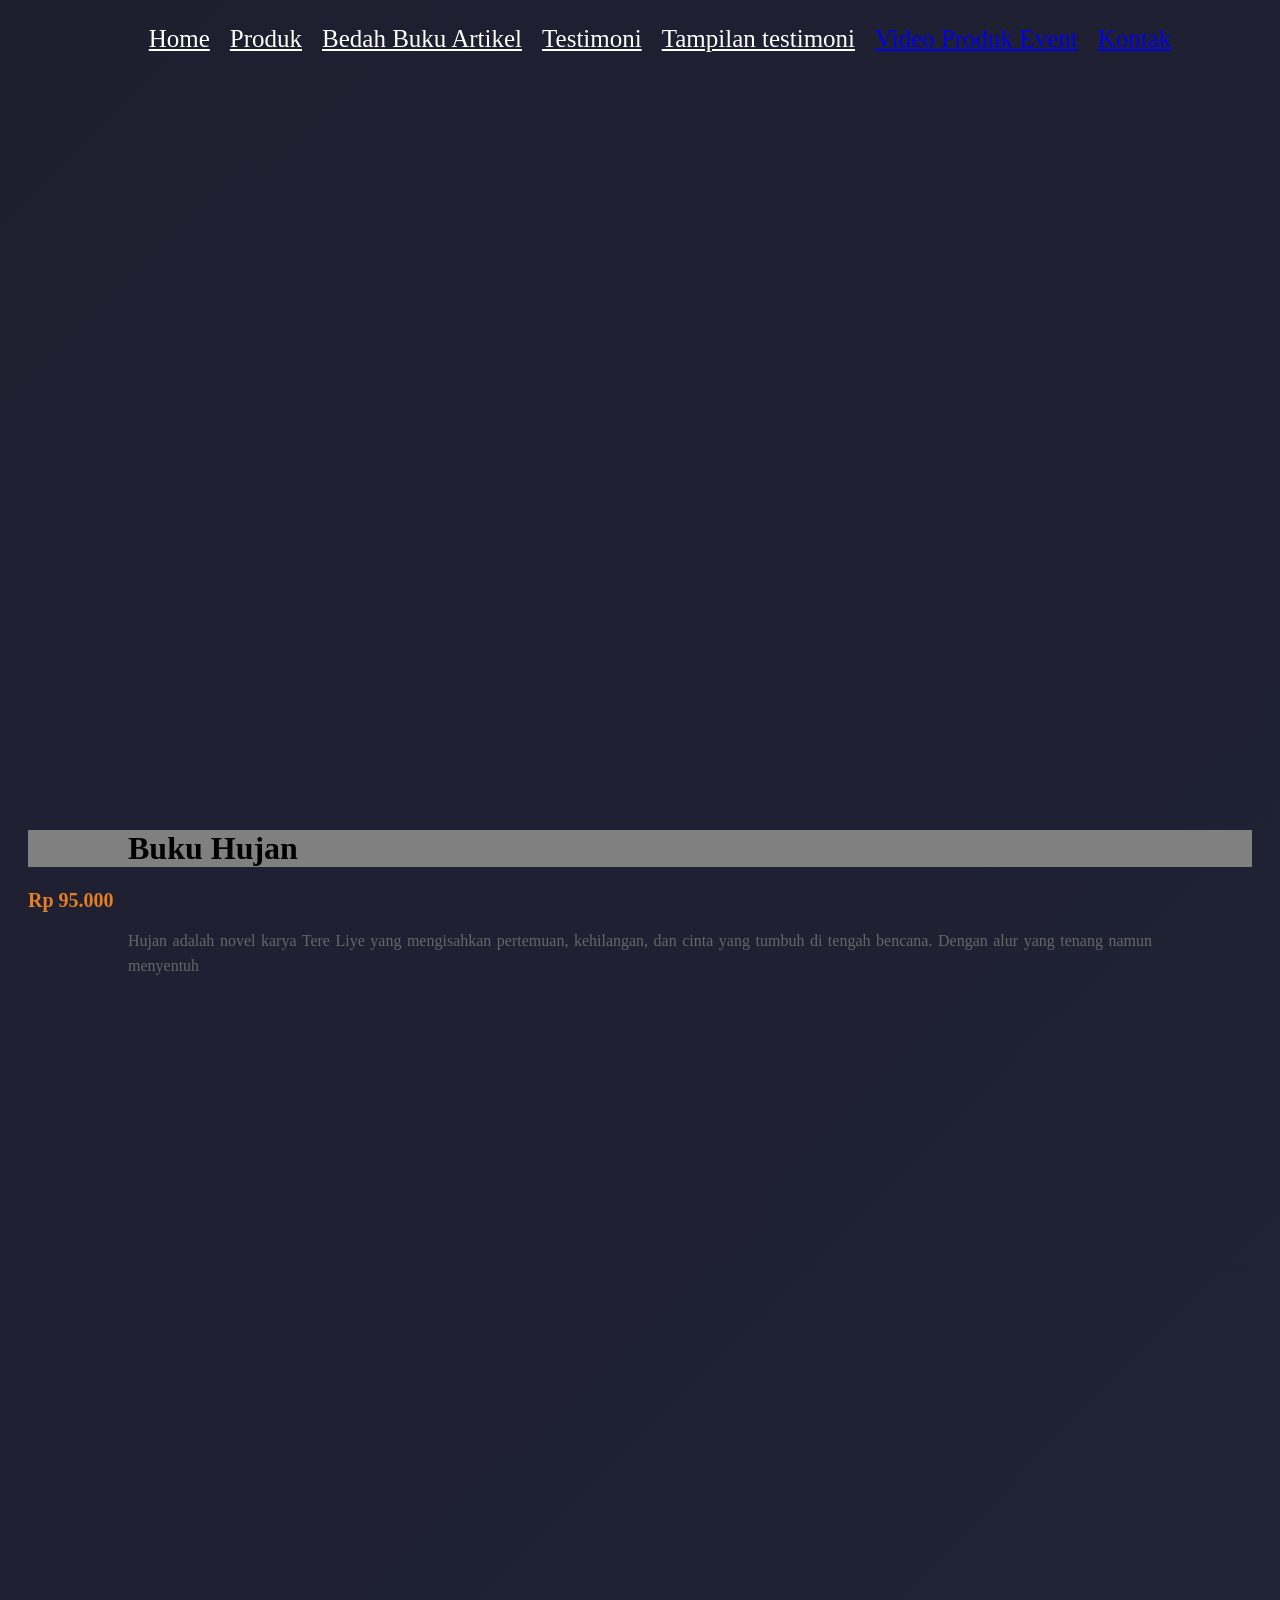
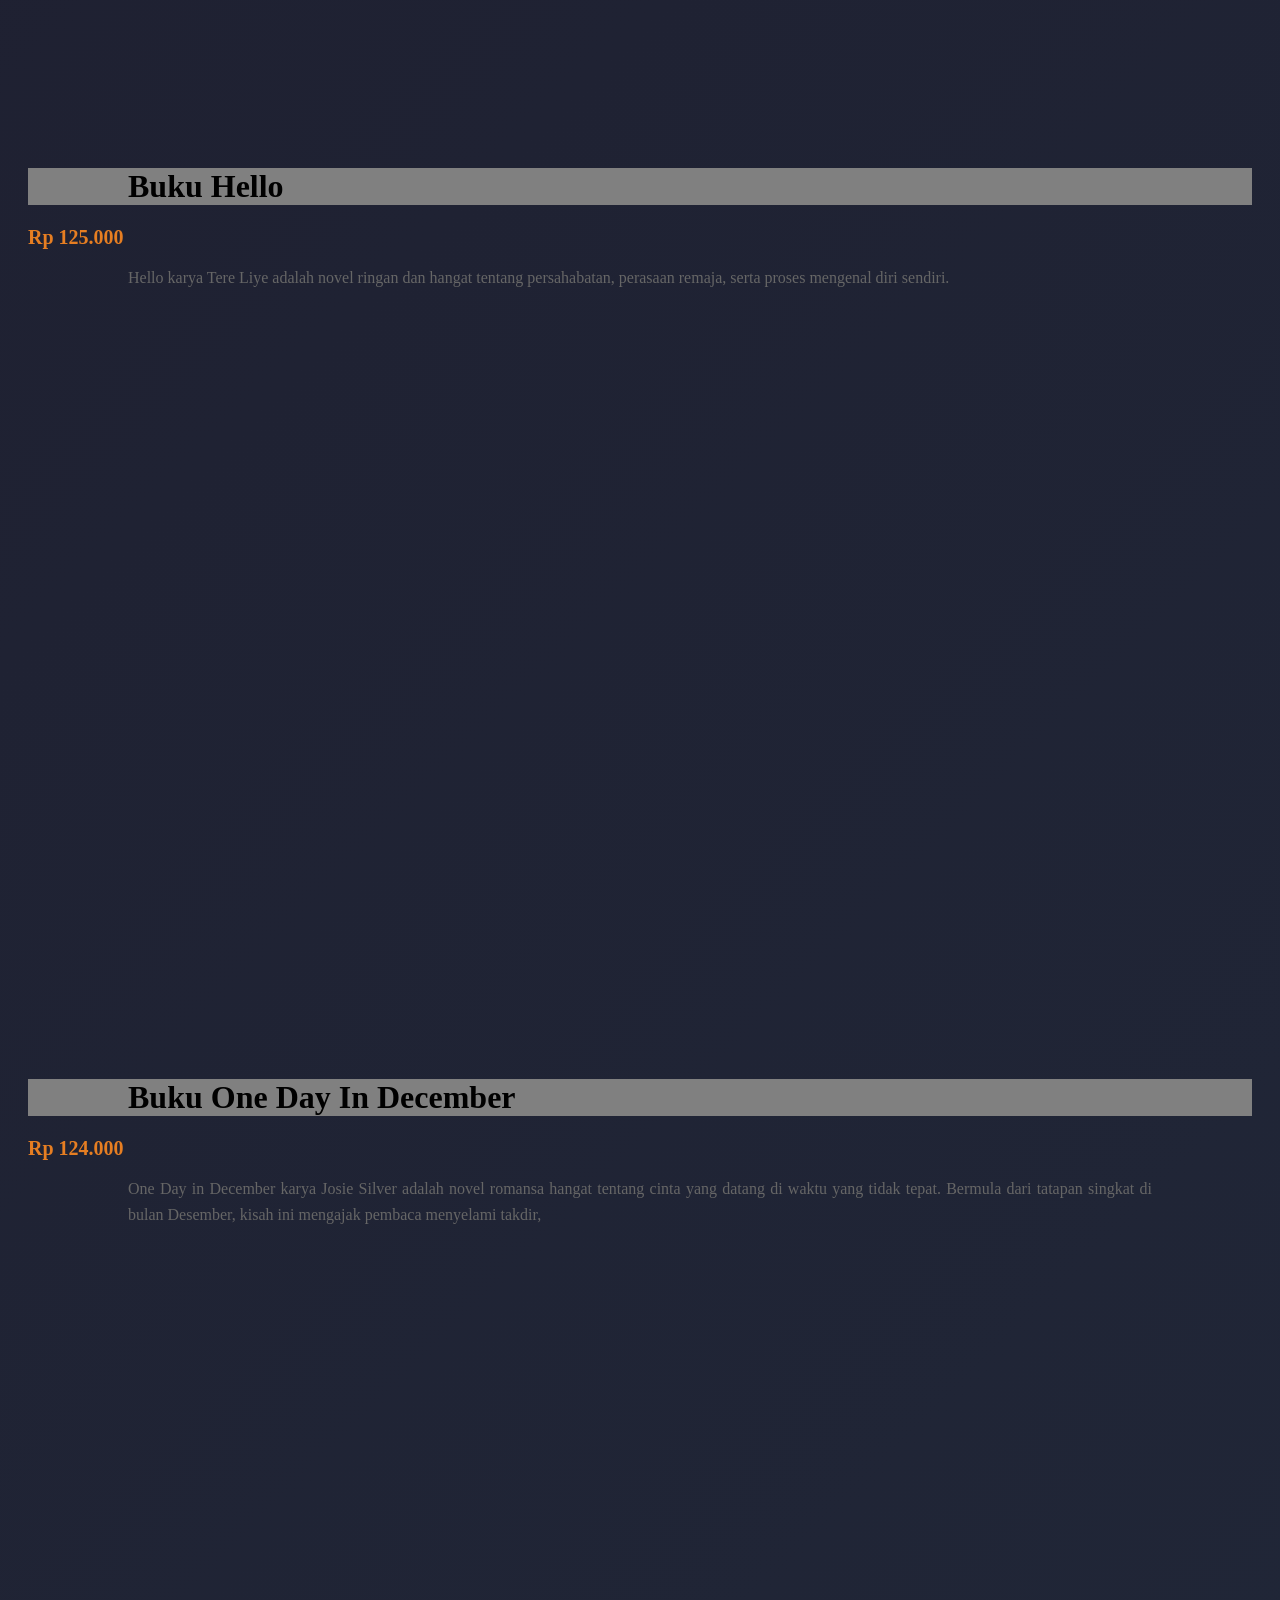
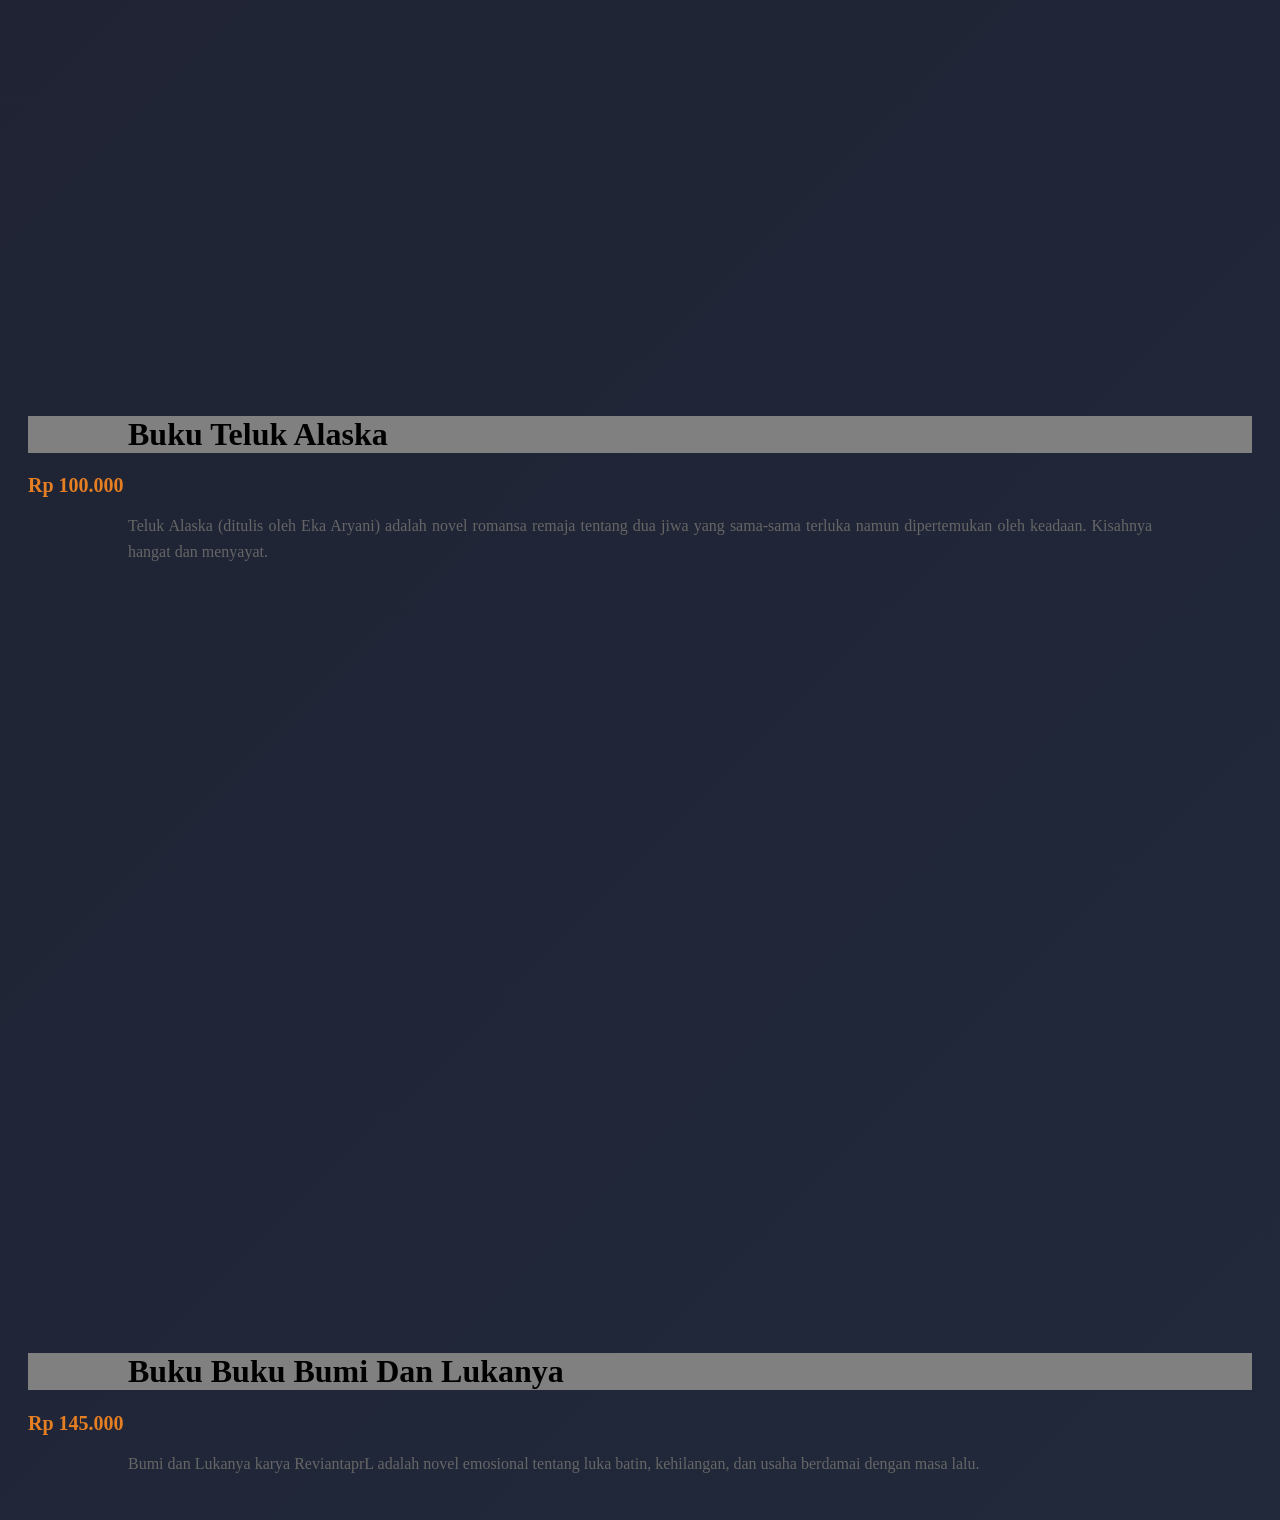
<file: Video Produk Event.html>
<!DOCTYPE html>
<html lang="id">
<head>
<meta charset="UTF-8">
<meta name="viewport" content="width=device-width, initial-scale=1.0">
<title>Bedah buku Ground</title>
<link rel ="stylesheet" href ="style.css"/>
<nav class="navbar">
  <ul>
    <li class="Link"><a href="Index.html" class="Tulisan">Home</a></li>
    <li class="Link"><a href="Produk.html" class="Tulisan">Produk</a></li>
     <li class="Link"><a href="Bedah buku.html" class="Tulisan">Bedah Buku Artikel</a></li>
     <li class="Link"><a href="Testimoni.html" class="Tulisan">Testimoni</a></li>
     <li class="Link"><a href="tampil-testimoni.html"class="Tulisan">Tampilan testimoni</a></li>
     <li><a href="Video Produk Event.html">Video Produk Event</a></li>
<li><a href="Kontak.html">Kontak</a></li>
  </ul>
</nav>
</head>
<body>
    <div class="card-buku">
        <div class="video-container">
          <iframe src="https://www.youtube.com/embed/bOZpgvfIT7o&t=165s" 
                    title="Komparasi Buku Hujan"
                    allow="accelerometer; autoplay; clipboard-write; encrypted-media; gyroscope; picture-in-picture" 
                    allowfullscreen>
            </iframe>
        </div>
        <div class="konten">
            <h1>Buku Hujan</h1>
            <div class="harga-buku">Rp 95.000</div>
            <p class="deskripsi">
               Hujan adalah novel karya Tere Liye yang mengisahkan pertemuan, kehilangan, dan cinta yang tumbuh di tengah bencana. Dengan alur yang tenang namun menyentuh
            </p>
        </div>
    </div>

    <div class="card-buku">
        <div class="video-container">
          <iframe src="https://www.youtube.com/watch?v=XggmUAP2lIU" 
                    title="Komparasi Buku Hello"
                    allow="accelerometer; autoplay; clipboard-write; encrypted-media; gyroscope; picture-in-picture" 
                    allowfullscreen>
            </iframe>
        </div>
        <div class="konten">
            <h1>Buku Hello</h1>
            <div class="harga-buku">Rp 125.000</div>
            <p class="deskripsi">
            Hello karya Tere Liye adalah novel ringan dan hangat tentang persahabatan, perasaan remaja, serta proses mengenal diri sendiri.</p>
        </div>
    </div>

    <div class="card-buku">
        <div class="video-container">
          <iframe src="https://www.youtube.com/watch?v=nvbUCIuxY3s" 
                    title="Komparasi Buku One Day In December"
                    allow="accelerometer; autoplay; clipboard-write; encrypted-media; gyroscope; picture-in-picture" 
                    allowfullscreen>
            </iframe>
        </div>
        <div class="konten">
            <h1>Buku One Day In December</h1>
            <div class="harga-buku">Rp 124.000</div>
            <p class="deskripsi">
            One Day in December karya Josie Silver adalah novel romansa hangat tentang cinta yang datang di waktu yang tidak tepat. Bermula dari tatapan singkat di bulan Desember, kisah ini mengajak pembaca menyelami takdir,</p>
        </div>
    </div>

     <div class="card-buku">
        <div class="video-container">
          <iframe src="https://www.youtube.com/watch?v=3RcpRx0_Bew" 
                    title="Komparasi Buku Teluk Alaska"
                    allow="accelerometer; autoplay; clipboard-write; encrypted-media; gyroscope; picture-in-picture" 
                    allowfullscreen>
            </iframe>
        </div>
        <div class="konten">
            <h1>Buku Teluk  Alaska</h1>
            <div class="harga-buku">Rp 100.000</div>
            <p class="deskripsi">
        Teluk Alaska (ditulis oleh Eka Aryani) adalah novel romansa remaja tentang dua jiwa yang sama-sama terluka namun dipertemukan oleh keadaan. Kisahnya hangat dan menyayat.</div> 
    </div>

    <div class="card-buku">
        <div class="video-container">
          <iframe src="https://www.youtube.com/watch?v=OB4OdL7pWuI&t=2s" 
                    title="Komparasi Buku Bumi Dan Lukanya"
                    allow="accelerometer; autoplay; clipboard-write; encrypted-media; gyroscope; picture-in-picture" 
                    allowfullscreen>
            </iframe>
        </div>
        <div class="konten">
            <h1>Buku Buku Bumi Dan Lukanya</h1>
            <div class="harga-buku">Rp 145.000</div>
            <p class="deskripsi">
Bumi dan Lukanya karya ReviantaprL adalah novel emosional tentang luka batin, kehilangan, dan usaha berdamai dengan masa lalu.    </div>
</body>
</html>
</file>
<file: style.css>
body {
    background: linear-gradient(135deg, #1e1e2f, #2c5364);
    font-family: "poppins";
    color: #ffffff;
    margin: "20px";
    min-height: 100;
    background-size: 500% 500%;
    
}

.daftar-produk {
display: grid;
grid-template-columns: repeat(auto-fit,
minmax(250px, 1fr));
gap: 20px;
padding: 20px;
}
.produk {
background-color: #fff;
border: 1px solid #ddd;
padding: 15px;
border-radius: 10px;
text-align: center;
box-shadow: 0 2px 6px rgba(0, 0, 0, 0.1);
}
.produk img {
width: 150px;
height: auto;
border-radius: 5px;
margin-bottom: 10px;
}
.produk h2 {font-size: 20px;
color: #2c3e50;
}
.produk h3 {
font-size: 16px;
color: #2c3e50;
}
.harga {
font-weight: bold;
color: #27ae60;
}
.deskripsi {
font-size: 14px;
color: #555;
}

.artikel {
max-width: 700px;
margin: auto;
padding: 20px;
background-color: #fdfdfd;
font-family: 'Georgia', serif;
line-height: 1.8;
}
.artikel .penulis {
font-style: italic;
color: #666;
margin-bottom: 20px;
}

.artikel .sampul {
width: 180px;
float: right;
margin: 0 0 20px 20px;
border: 1px solid #ccc;
box-shadow: 2px 2px 6px rgba(0,0,0,0.1);
}
.artikel blockquote {
font-style: italic;
padding-left: 20px;
margin: 20px 0;
border-left: 4px solid #999;
color: #444;
background-color: #f9f9f9;
}
.btn-kembali {
display: inline-block;
margin-top: 30px;
padding: 10px 16px;
background-color: #0066cc;
color: white;
text-decoration: none;
border-radius: 4px;
}
.btn-kembali:hover {
background-color: #004d99;
}

h1 {
    color: black;
    background-color: gray;
    font-family: "poppins";
    text-align: left;
    font-size: "100px";
    padding-left: 100px; 
    padding-right: 100px; 
}

H2 {
    color: #000000f6;
    font-family: "poppins";
    text-align: left;
    font-size: "30px";
    padding-left: 100px; 
    padding-right: 100px; 
}

p {
    color: #070707;
    font-family: "poppins";
    text-align: justify;
    font-size: "100";
    padding-left: 100px; 
    padding-right: 100px; 
}

.navbar ul {
  display: flex;            
  justify-content: center;  
  list-style: none;         
  margin: 10;
  padding: 10;
  gap : 20px;
  font-family: poppins;
  font-size: 25px;
}

.formulir {
max-width: 600px;
margin: auto;
padding: 20px;
background-color: #fafafa;
border-radius: 10px;
box-shadow: 0 0 10px rgba(0,0,0,0.1);
}
form label {
display: block;
margin-top: 10px;
font-weight: bold;
}
form input,
form select,
form textarea {
width: 100%;
padding: 8px;
margin-top: 5px;
margin-bottom: 15px;
border-radius: 5px;
border: 1px solid #ccc;
}
form button {
background-color: #3498db;
color: white;
padding: 10px 15px;
border: none;
border-radius: 5px;
cursor: pointer;
}
form button:hover {
background-color: #2980b9;
}

.rating {
    font-size: 75px;      
    color: #FFD700;       
    margin-right: 5px;   
    text-align: center;
}
.Tulisan{color: white;}
.pembuka{text-align: center;}
.Home p  {color: white;} h2 {color: white;}
.h2 artikel{color: black;}
card-buku {
            background-color: white;
            width: 100%;
            max-width: 560px; /* Menyesuaikan ukuran standar video Youtube */
            border-radius: 12px;
            overflow: hidden;
            box-shadow: 0 4px 15px rgba(0,0,0,0.1);
            transition: 0.3s;
            width: 100%;
            max-width: 500px; /* Tentukan lebar maksimal */
            margin-left: auto;
            margin-right: auto;
            display: block; /* Memastikan elemen dianggap sebagai blok */
        }

        .video-container {
            position: relative;
            width: 100%;
            padding-bottom: 56.25%; /* Rasio 16:9 */
            height: 0;
        }

        .video-container iframe {
            position: absolute;
            top: 0;
            left: 0;
            width: 100%;
            height: 100%;
            border: none;
        }

        .konten {
            padding: 20px;
        }

        .judul-buku {
            font-size: 24px;
            color: #333;
            margin: 0 0 10px 0;
            font-weight: bold;
        }

        .harga-buku {
            font-size: 20px;
            color: #e67e22; /* Warna orange agar menonjol */
            font-weight: 600;
            margin-bottom: 15px;
        }

        .deskripsi {
            font-size: 16px;
            color: #666;
            line-height: 1.6;
        }
</file>
